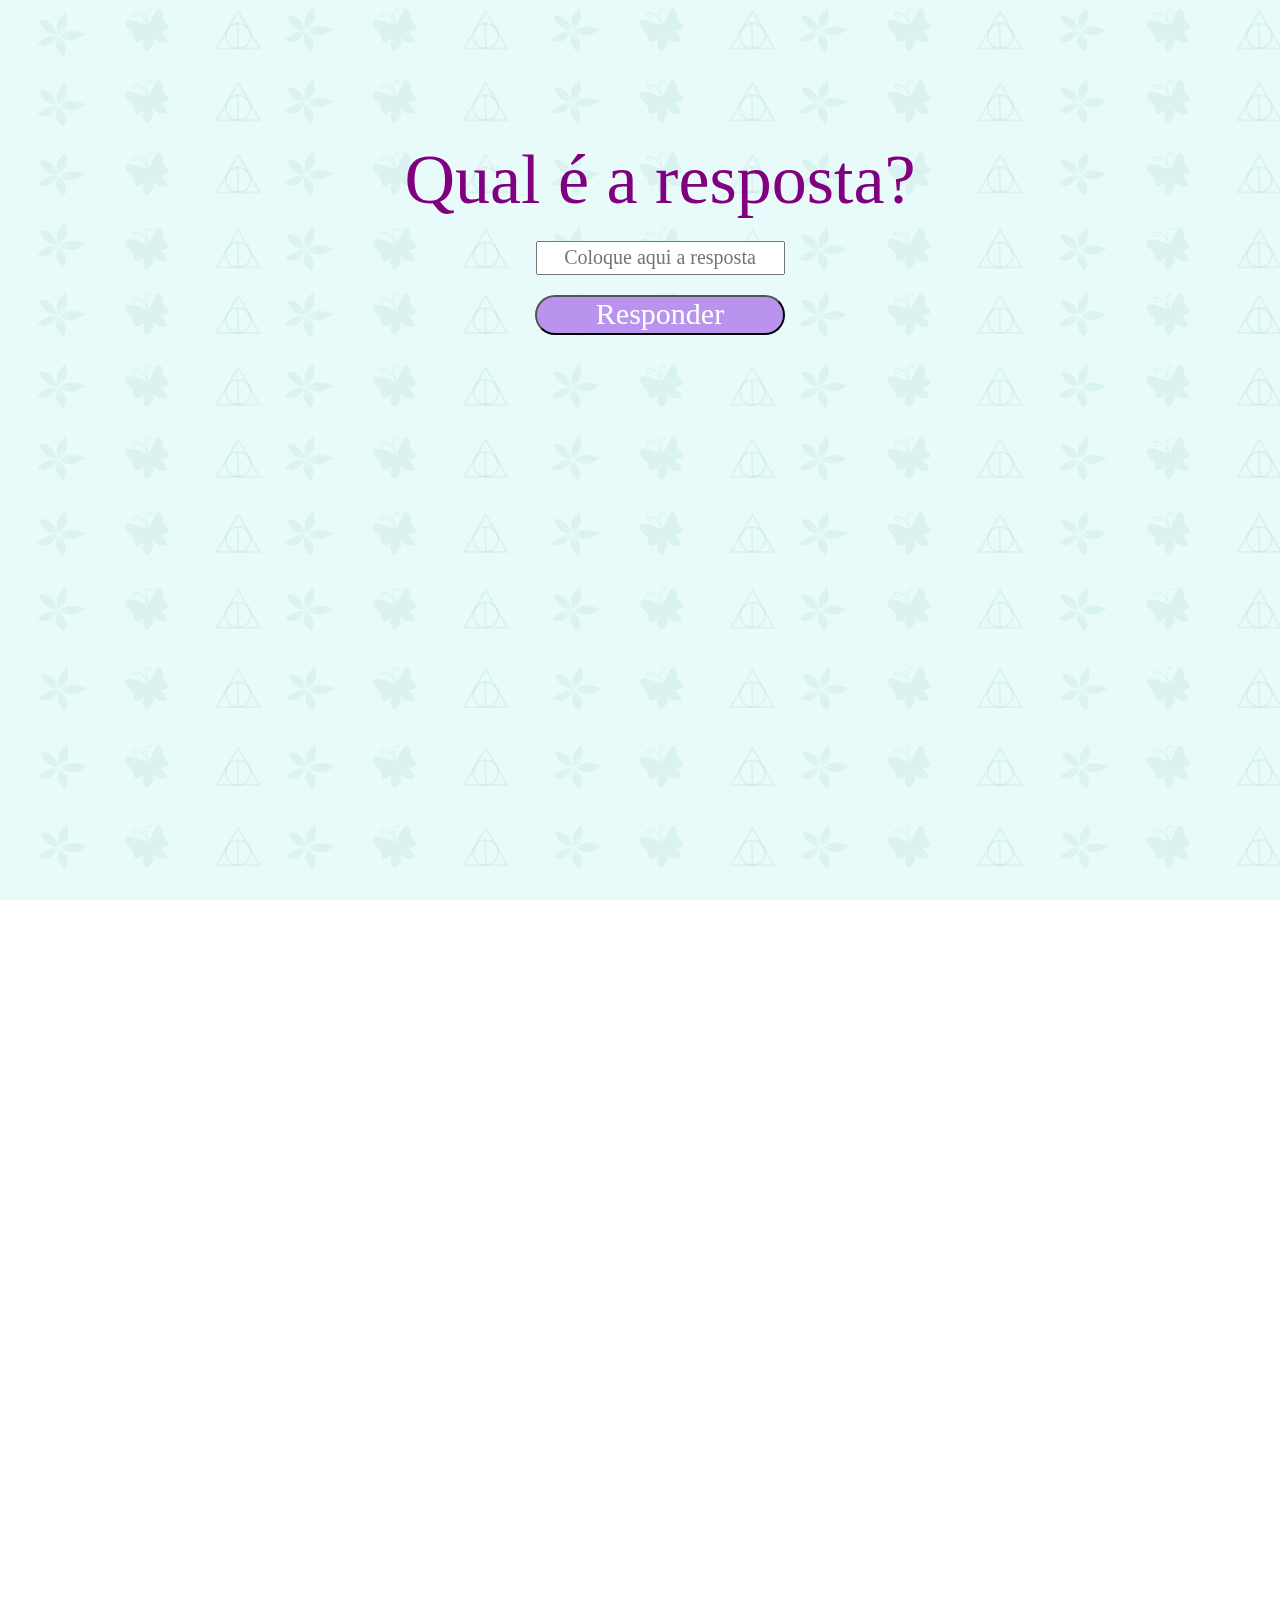
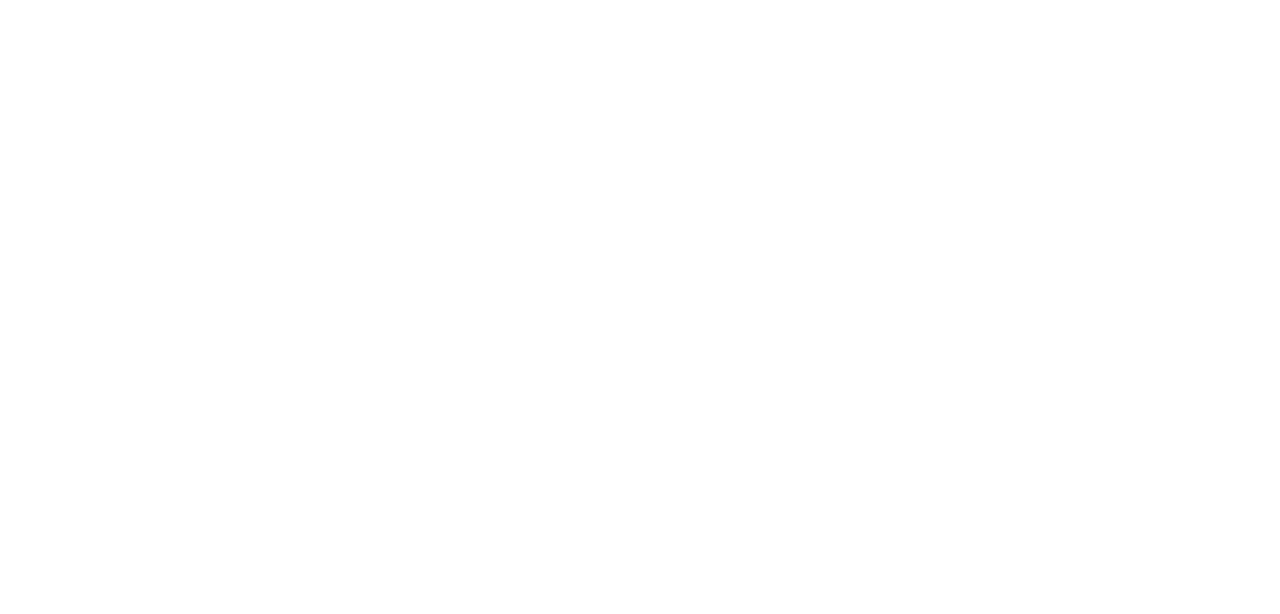
<file: index.html>
<!DOCTYPE html>
<html lang="pt-br">
    <head>
        <meta charset="UTF-8">
        <title>Luísa</title>
        <link rel="stylesheet" href="Scripts/Reset.css"/>        
        <link rel="stylesheet" href="Scripts/style.css" />
        
        <link rel="icon" type="imagem/png" href="img/capa.png" />
    </head>
    <body>

        
        <div id="myModal" class="modal">
            <div class="modal-content">
                <label for="resposta" id="Pergunta">Qual é a resposta?</label> <input type = "text" id="resposta" placeholder="Coloque aqui a resposta">
                <button id="respostabtn">Responder</button>
                     <!-- Começo animação -->

    <div id="animacao">
        <div class="errada">
            <span class=" text-error">
                Resposta errada <img src="img/fail1.gif" alt="" class="fix-size img-error">
            </span>
        </div>
        <div class="certa">
            <span class="success">
                Sucesso!!<img src="img/successcat.gif" alt="" class="fix-size">
            </span>
        </div>
       
    </div>
        <!--Fim animação-->

            </div>
        </div>
        <div id="tudo">
        <header>
            <nav>   
                <div class="caixa">
                    <audio id="audio" src=""></audio>
                    <img src="img/capa.png" href="home" class="imgcat" id="Gato">
                    <nav>
                        <a href="#final">Frase</a>
                        <a href="#video2">Vídeos</a>
                        <a href="#principal">Fotos</a>
                       
                    </nav>
                </div>
            </nav>
        </header>   

        <main id="principal">   
            <ul class="tabDireita">
                <li><button id="btnju" class="btnPessoa"><img src="Bts/JuliaBtn.png"> </button></li>
                <li><button id="btnho" class="btnPessoa"><img src="Bts/HortenciaBtn.png"></button></li>
                <li><button id="btnya" class="btnPessoa"><img src="Bts/YagoBtn.png" ></button></li>
                <li><button id="btnca" class="btnPessoa"><img src="Bts/CarolBtn.png"></button></li>
            </ul>
            <div class="Blackbox">
                <img src="img/Bolavazia.png" id="FtEsquerda">
                <img src="img/imgvazia.png" id="ImgCentro">
                <img src="img/Bolavazia2.png" id="FtDireita">
            </div>       
            <ul class="tabEsquerda">
                <li><button id="btnsa" class="btnPessoa"><img src="Bts/SavicBtn.png"></button></li>
                <li><button id="btnla" class="btnPessoa"><img src="Bts/LauraBtn.png"></button></li>
                <li><button id="btnlu" class="btnPessoa"><img src="Bts/LuisaBtn.png"></button></li>  
                <li><button id="btnpa" class="btnPessoa"><img src="Bts/PaisBtn.png"></button></li>  

                  

            </ul>    
            
            <div class="caixatexto">
                <img src="Pessoas/ngm.png" class="Personagem" id="CorpoTd">
                <div class="conteudo"><p id="falas">Clique em um personagem e em seguida clique na seta no lado direito dessa caixa. (você pode clique no gato de seus feitiços também). </p></div>
                <button id="BtnAvanca"><img src="Bts/AvancaBtn.png" class="AvancaBtn"></button>
            </div>
            
        </main>
        <br><br><br>

        <div class="video" id="video2">
            <h2>Uma mensagem</h2>
            <div class="content-video">
                <button id="btnya2" class="btnPessoa2"><img src="Bts/YagoBtn.png" id="ya"></button>
                <iframe src="https://www.youtube.com/embed/FGBhQbmPwH8" id="vd"></iframe>
                <button id="btnla2" class="btnPessoa2"><img src="Bts/LauraBtn.png" id="la"></button>
            </div>
        </div>
        <div class="parabens" id="final">
            <img src="img/parabens.png" class="ftpara">
        </div> 
    
          
    </section>
        <script src="js/botoes.js"></script>

    <footer>
        <p>Com todo o amor e carinho, Boné, Laura, José Luis, Luciana, Savic, Julia, Yago, Hortência e Johnatan.</p>
    </footer>

    </div>
    </body>
</html>
</file>
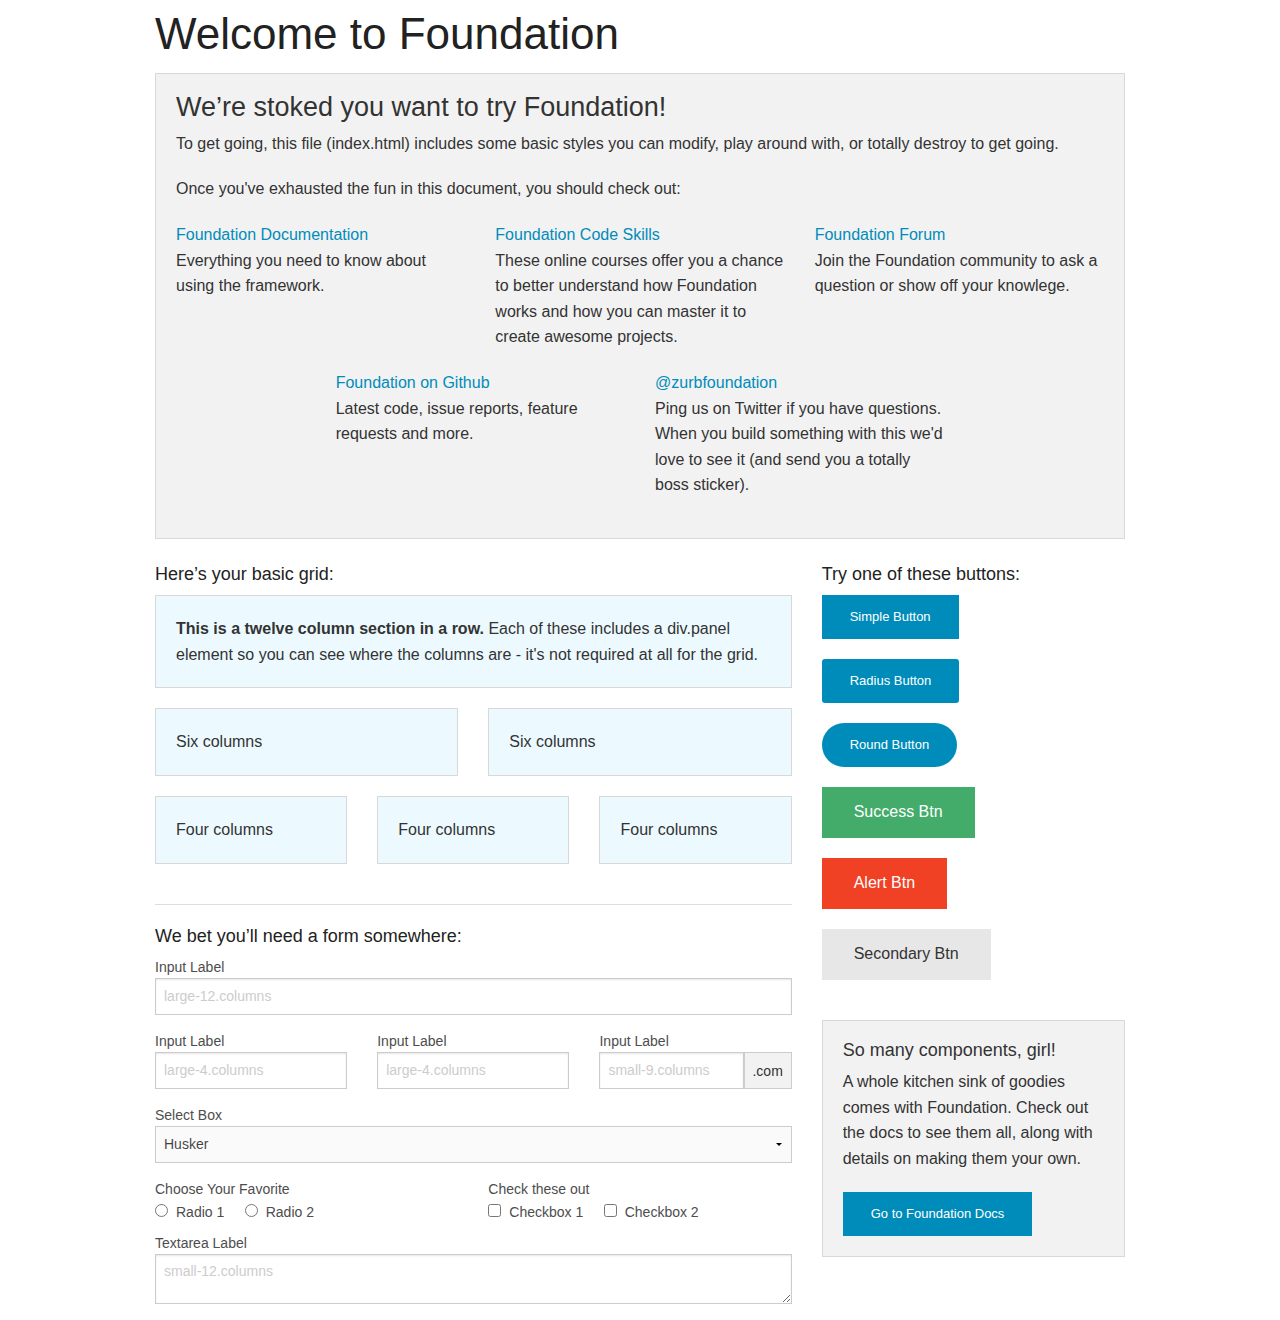
<file: foundation-5.5.2/index.html>
<!doctype html>
<html class="no-js" lang="en">
  <head>
    <meta charset="utf-8" />
    <meta name="viewport" content="width=device-width, initial-scale=1.0" />
    <title>Foundation | Welcome</title>
    <link rel="stylesheet" href="css/foundation.css" />
    <script src="js/vendor/modernizr.js"></script>
  </head>
  <body>
    
    <div class="row">
      <div class="large-12 columns">
        <h1>Welcome to Foundation</h1>
      </div>
    </div>
    
    <div class="row">
      <div class="large-12 columns">
        <div class="panel">
          <h3>We&rsquo;re stoked you want to try Foundation! </h3>
          <p>To get going, this file (index.html) includes some basic styles you can modify, play around with, or totally destroy to get going.</p>
          <p>Once you've exhausted the fun in this document, you should check out:</p>
          <div class="row">
            <div class="large-4 medium-4 columns">
              <p><a href="http://foundation.zurb.com/docs">Foundation Documentation</a><br />Everything you need to know about using the framework.</p>
            </div>
            <div class="large-4 medium-4 columns">
              <p><a href="http://zurb.com/university/code-skills">Foundation Code Skills</a><br />These online courses offer you a chance to better understand how Foundation works and how you can master it to create awesome projects.</p>
            </div>
            <div class="large-4 medium-4 columns">
              <p><a href="http://foundation.zurb.com/forum">Foundation Forum</a><br />Join the Foundation community to ask a question or show off your knowlege.</p>
            </div>
          </div>
          <div class="row">
            <div class="large-4 medium-4 medium-push-2 columns">
              <p><a href="http://github.com/zurb/foundation">Foundation on Github</a><br />Latest code, issue reports, feature requests and more.</p>
            </div>
            <div class="large-4 medium-4 medium-pull-2 columns">
              <p><a href="https://twitter.com/ZURBfoundation">@zurbfoundation</a><br />Ping us on Twitter if you have questions. When you build something with this we'd love to see it (and send you a totally boss sticker).</p>
            </div>        
          </div>
        </div>
      </div>
    </div>

    <div class="row">
      <div class="large-8 medium-8 columns">
        <h5>Here&rsquo;s your basic grid:</h5>
        <!-- Grid Example -->

        <div class="row">
          <div class="large-12 columns">
            <div class="callout panel">
              <p><strong>This is a twelve column section in a row.</strong> Each of these includes a div.panel element so you can see where the columns are - it's not required at all for the grid.</p>
            </div>
          </div>
        </div>
        <div class="row">
          <div class="large-6 medium-6 columns">
            <div class="callout panel">
              <p>Six columns</p>
            </div>
          </div>
          <div class="large-6 medium-6 columns">
            <div class="callout panel">
              <p>Six columns</p>
            </div>
          </div>
        </div>
        <div class="row">
          <div class="large-4 medium-4 small-4 columns">
            <div class="callout panel">
              <p>Four columns</p>
            </div>
          </div>
          <div class="large-4 medium-4 small-4 columns">
            <div class="callout panel">
              <p>Four columns</p>
            </div>
          </div>
          <div class="large-4 medium-4 small-4 columns">
            <div class="callout panel">
              <p>Four columns</p>
            </div>
          </div>
        </div>
        
        <hr />
                
        <h5>We bet you&rsquo;ll need a form somewhere:</h5>
        <form>
          <div class="row">
            <div class="large-12 columns">
              <label>Input Label</label>
              <input type="text" placeholder="large-12.columns" />
            </div>
          </div>
          <div class="row">
            <div class="large-4 medium-4 columns">
              <label>Input Label</label>
              <input type="text" placeholder="large-4.columns" />
            </div>
            <div class="large-4 medium-4 columns">
              <label>Input Label</label>
              <input type="text" placeholder="large-4.columns" />
            </div>
            <div class="large-4 medium-4 columns">
              <div class="row collapse">
                <label>Input Label</label>
                <div class="small-9 columns">
                  <input type="text" placeholder="small-9.columns" />
                </div>
                <div class="small-3 columns">
                  <span class="postfix">.com</span>
                </div>
              </div>
            </div>
          </div>
          <div class="row">
            <div class="large-12 columns">
              <label>Select Box</label>
              <select>
                <option value="husker">Husker</option>
                <option value="starbuck">Starbuck</option>
                <option value="hotdog">Hot Dog</option>
                <option value="apollo">Apollo</option>
              </select>
            </div>
          </div>
          <div class="row">
            <div class="large-6 medium-6 columns">
              <label>Choose Your Favorite</label>
              <input type="radio" name="pokemon" value="Red" id="pokemonRed"><label for="pokemonRed">Radio 1</label>
              <input type="radio" name="pokemon" value="Blue" id="pokemonBlue"><label for="pokemonBlue">Radio 2</label>
            </div>
            <div class="large-6 medium-6 columns">
              <label>Check these out</label>
              <input id="checkbox1" type="checkbox"><label for="checkbox1">Checkbox 1</label>
              <input id="checkbox2" type="checkbox"><label for="checkbox2">Checkbox 2</label>
            </div>
          </div>
          <div class="row">
            <div class="large-12 columns">
              <label>Textarea Label</label>
              <textarea placeholder="small-12.columns"></textarea>
            </div>
          </div>
        </form>
      </div>     

      <div class="large-4 medium-4 columns">
        <h5>Try one of these buttons:</h5>
        <p><a href="#" class="small button">Simple Button</a><br/>
        <a href="#" class="small radius button">Radius Button</a><br/>
        <a href="#" class="small round button">Round Button</a><br/>            
        <a href="#" class="medium success button">Success Btn</a><br/>
        <a href="#" class="medium alert button">Alert Btn</a><br/>
        <a href="#" class="medium secondary button">Secondary Btn</a></p>           
        <div class="panel">
          <h5>So many components, girl!</h5>
          <p>A whole kitchen sink of goodies comes with Foundation. Check out the docs to see them all, along with details on making them your own.</p>
          <a href="http://foundation.zurb.com/docs/" class="small button">Go to Foundation Docs</a>          
        </div>
      </div>
    </div>
    
    <script src="js/vendor/jquery.js"></script>
    <script src="js/foundation.min.js"></script>
    <script>
      $(document).foundation();
    </script>
  </body>
</html>
</file>
<file: Scripts/style.css>
#tudo{
  opacity: 0;
  transition: ease-in-out 0.5s;
}

img.fix-size {
  width:130px;
  height:130px;
}
#animacao {
  color:#458C85;
  position: relative;;
  height: 130px;
  width: 280px;
  overflow-y: hidden;
  opacity: 0;
  pointer-events: none;
}

#animacao .certa{

position: absolute;

}

#animacao .certa img{
  width: 180px;
  height: auto;
}
#animacao .certa span{
  display: flex;
  justify-content: space-between;
  align-items: center;
}


#animacao .errada{
  position: absolute;
  
}

#animacao .errada span{
  display: flex;
  justify-content: space-between;
  align-items: center;
}


#animacao .errada.rodando{
  animation: gira 0.2s linear infinite ;
}

#animacao .certa.rodando{
  animation: gira 0.2s linear infinite ;
  animation-delay: 0.1s;
}
@keyframes gira{
0% { 
  transform:translateY(100%);
  opacity: 0;
}
50%{
  transform:translateY(0);
  opacity: 1;
} 
100%{
  transform:translateY(-100%);
  opacity: 0;
}
}




.modal {
  position: fixed; 
  z-index: 999;
  padding-top: 100px; 
  left: 0;
  width: 100vw; 
  height: 100vh;
  overflow: hidden; 
}

/* Modal Content */
.modal-content {
  margin: auto;
  padding: 20px;
  border: none;
  width: 100%;
  height: 100%;
  display:flex;
  align-items: center;
  flex-flow: column nowrap;

}

/* The Close Button */
.close {

  margin: 20px;
  color: red;
  float: right;
  font-size: 28px;
  font-weight: bold;
}
#Pergunta{
  margin: 20px;
  color: purple;
  text-align: center;
  font-size: 70px;
  border: none;
}
#resposta{
  color: #b993ed;
  font-size: 20px;
  height: 30px;
  text-align: center;
}
#respostabtn{
  margin: 20px;
  cursor: pointer;
  user-select: none;
  background-color: #b993ed;
  color: white;
  font-size: 30px;
  width: 250px;
  height: 40px;
  border-radius: 30px;
}
.close:hover,
.close:focus {
  color: #000;
  text-decoration: none;
  cursor: pointer;
}


*{margin : 0 ; padding: 0;  scroll-behavior: smooth;
}
body {
  background-image: url("Fundo.png");
  background-attachment: fixed;
}
header{
  background-image: url("Rodape.png");
  background-size: contain ;
  height: 80px;
}

.imgcat:hover{
  filter: drop-shadow( 3px 3px 3px purple );
  transform: translate(-3px, -3px);
  transition: 0.5s ease-in-out;
}

header img{
  width: 100px;
}
header a{
    text-decoration: none;
    color:white;
    font-size: 20px;
    font-family: Arial;
    float: right;
    padding: 25px;
}
a:hover {
    color:purple;
  }

main img{
    width: 100px;
  
}

.btnPessoa{
  border:none;
  background: transparent;
  cursor: pointer;
}

.btnPessoa:hover img{
  filter: drop-shadow( 3px 3px 3px purple );
  transform: translate(-3px, -3px);
  transition: 0.5s ease-in-out;
}

li{
  list-style-type: none;

}

.btnPessoa:focus, #BtnAvanca:focus, #respostabtn{
  outline: none;
}

.Personagem{
 
}

.AvancaBtn{
  width: 20px;
}
.Blackbox{
  background-color:  #b993ed; 
  height: 80%;
  width: 70%;
  border-color: blueviolet;
  border-style: groove;
  border-radius: 40px;
}

.caixatexto{
  width: 70%;
  height: 110px;
  background-color: rgb(64, 148, 185);
  border-radius: 10px;
  position: relative;
  display: flex;
  flex-flow: row nowrap;
  justify-content: space-between;
  box-sizing: border-box;
  margin-left: 30px;
  margin-right:30px;
  margin-top: 20px;
}
.caixatexto .conteudo{
  flex-grow: 1;
}
.caixatexto::before{
  content: attr(data-content);
  color:white;
  text-shadow: 0.08em 0.08em #176a8d;
  text-align: center;
  position: absolute;
  left: 40px;
  width: 100px;
  height: 18px;
  top: -10px;
  border-radius: 8px;
  background-color: #4094b9;
  display: block;
}
.caixatexto .Personagem{
  left: -50px;
  top: -50px;
  position: absolute;
}
.caixatexto #BtnAvanca{
  background: transparent;
  outline:none;
  border:none;
  cursor: pointer;
}

.fala{
  background-size: contain ;
  height: 120px;
  width: 900px;
 }

 main{
  display: flex;
  flex-flow: row wrap;
  justify-content: space-around;  
  width: 100%;
  margin-top: 30px;
 }
 
 #FtEsquerda{
  margin-left: 4.2%;
  margin-top: 2%;
  width: 31%;
} 
#ImgCentro{
  position: absolute;
  margin-left: 3.8%;
  margin-top: 6.5%;
  width: 11%;
}
#FtDireita{
  width: 31%;
  margin-left: 27%;
}



li{
  margin-bottom: 10px;
}
.caixa{
  width: 70%;
  position: relative;
  margin: 0 auto;
  height: 86px;
  display:flex;
  flex-flow: row nowrap;
  justify-content: space-between;
  align-items: center;
}

#falas{
  color:white;
  font-size: 25px;
  margin-left: 55px;
  margin-top: 15px;
  font-family: cursive;
  text-shadow: 0.08em 0.08em #176a8d;
}

.video{
  background-color: #b993ed; 
  text-align: center;
  display: flex;
  flex-flow: column nowrap;
  height: 800px;
}

.content-video{
  display:flex;
  justify-content: space-around;
  align-items: center;
}

iframe{
  text-align: center;
  width: 700px;
  height: 500px;
  margin-left: -100px;
  border-color: blue;
}

h2{
  padding: 60px;
  text-align: center;
  color: white;
  font-family: cursive;
  text-shadow: 0.08em 0.08em #176a8d;
}

.btnPessoa2{
  width: 5%;
  border:none;
  background: transparent;
  cursor: pointer;
  z-index: 998;
}

.btnPessoa2:hover img{
  filter: drop-shadow( 3px 3px 3px blue );
  transform: translate(-3px, -3px);
  transition: 0.5s ease-in-out;
}
.btnPessoa2:focus, #BtnAvanca:focus{
  outline: none;
}
#btnya2{
  margin-left: -40px;
}
#btnla2{
  margin-left: -150px;
}
#la{
  width:180%;
}
#ya{
  width:180%;
}
.parabens{
  text-align: center;
  height: 90%;
  background-color: rgba(255, 255, 255, 0.5);

}
.parabens img{
  padding: 20px;
  width: 50%;
  height: auto;

}
footer{
  background-image: url("rd.png");
  background-size: contain ;
  height: 80px;
}

footer p{
    text-decoration: none;
    color:white;
    font-size: 20px;
    font-family: Arial;
    padding: 25px;
    text-align: center;
    text-shadow: 0.08em 0.08em rgba(185, 147, 237, 0.5);
}

.ftpara:hover{
  filter: drop-shadow( 3px 3px 3px #b993ed );
  transform: translate(-3px, -3px);
  transition: 0.5s ease-in-out;
}
</file>
